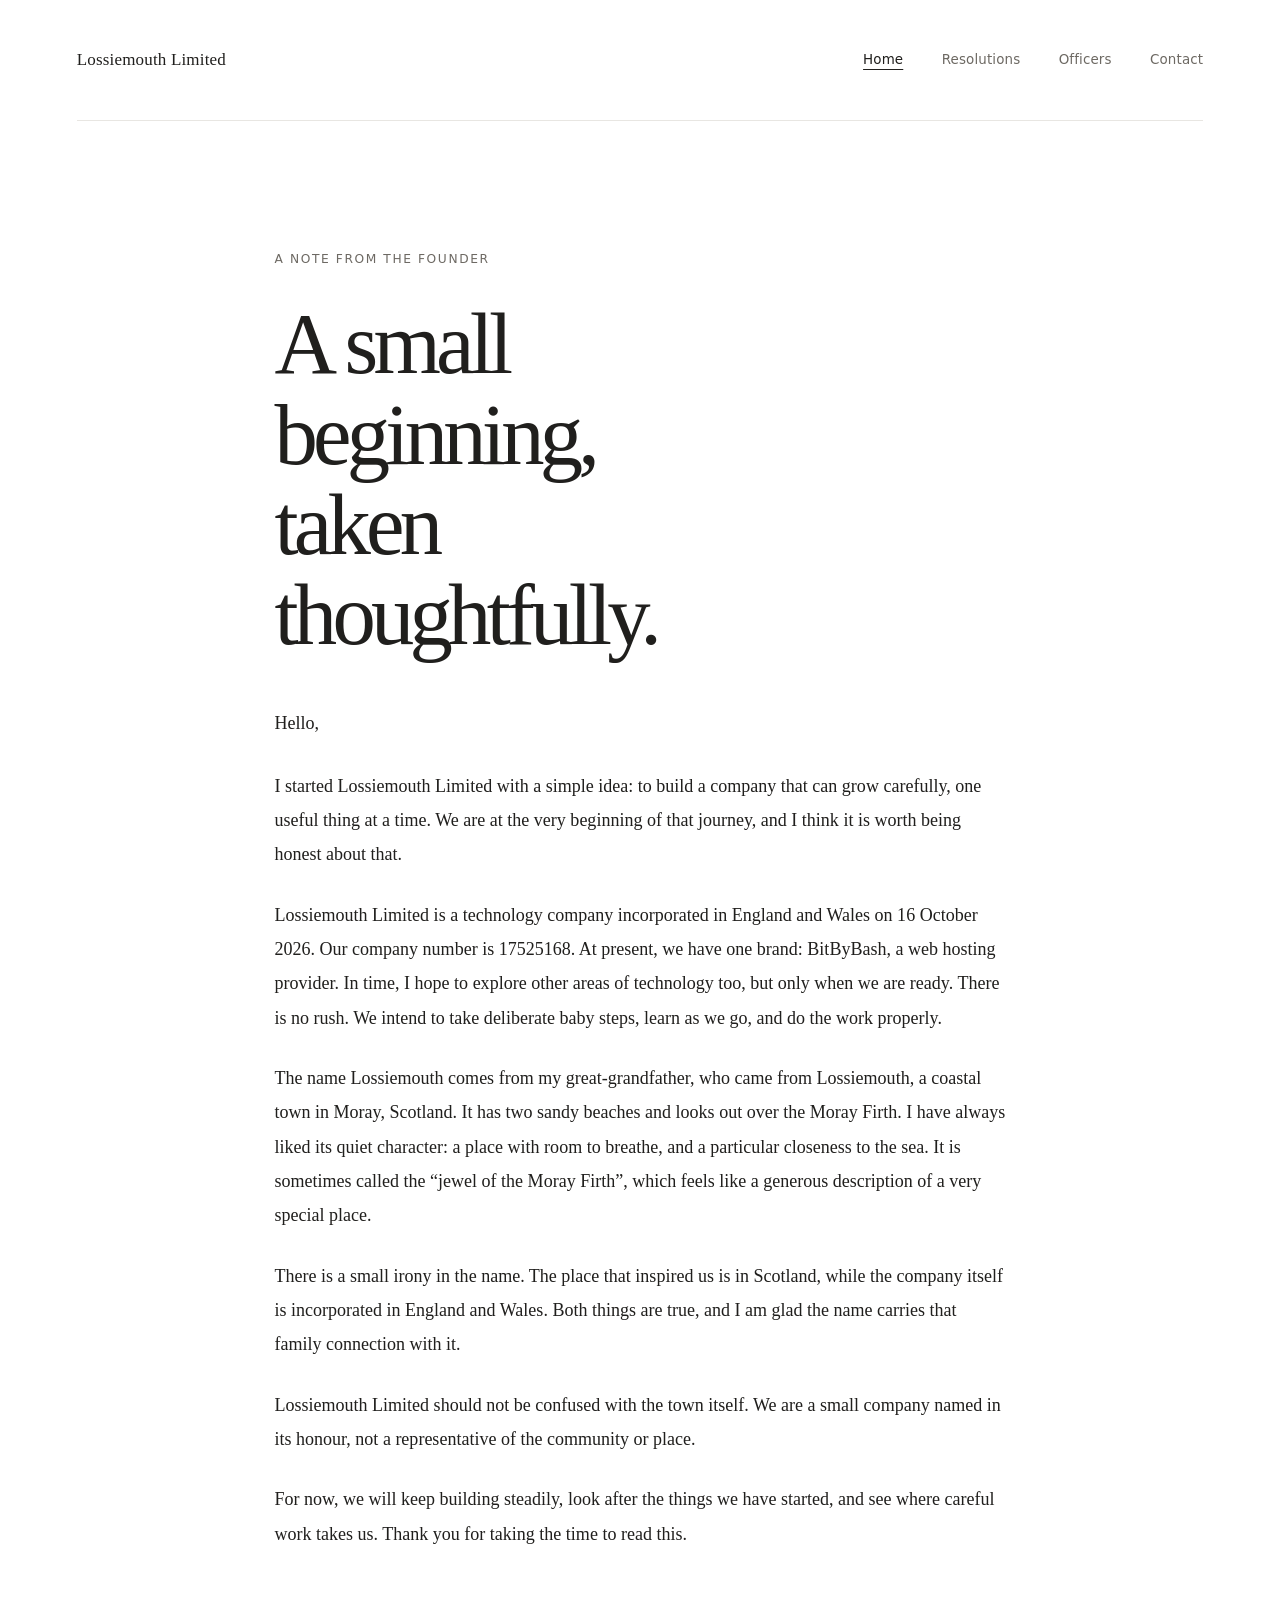
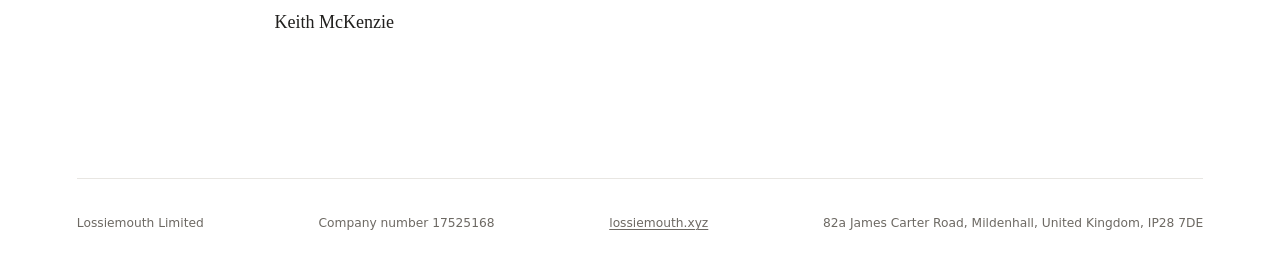
<file: index.html>
<!doctype html>
<html lang="en">
  <head>
    <meta charset="utf-8">
    <meta name="viewport" content="width=device-width, initial-scale=1">
    <title>A note from the founder | Lossiemouth Limited</title>
    <meta name="description" content="A note about Lossiemouth Limited, its beginnings, and the place behind its name.">
    <link rel="icon" href="data:,">
    <link rel="stylesheet" href="style.css">
  </head>
  <body>
    <a class="skip-link" href="#main">Skip to content</a>
    <header class="site-header">
      <a class="wordmark" href="index.html">Lossiemouth Limited</a>
      <nav class="primary-nav" aria-label="Primary navigation">
        <a href="index.html" aria-current="page">Home</a>
        <a href="resolutions.html">Resolutions</a>
        <a href="officers.html">Officers</a>
        <a href="contact.html">Contact</a>
      </nav>
    </header>

    <main id="main" class="home-main">
      <p class="eyebrow">A note from the founder</p>
      <h1>A small beginning, taken thoughtfully.</h1>
      <article class="letter" aria-label="Founder letter">
        <p class="salutation">Hello,</p>
        <p>
          I started Lossiemouth Limited with a simple idea: to build a company
          that can grow carefully, one useful thing at a time. We are at the
          very beginning of that journey, and I think it is worth being honest
          about that.
        </p>
        <p>
          Lossiemouth Limited is a technology company incorporated in England
          and Wales on 16 October 2026. Our company number is 17525168. At
          present, we have one brand: BitByBash, a web hosting provider. In
          time, I hope to explore other areas of technology too, but only when
          we are ready. There is no rush. We intend to take deliberate baby
          steps, learn as we go, and do the work properly.
        </p>
        <p>
          The name Lossiemouth comes from my great-grandfather, who came from
          Lossiemouth, a coastal town in Moray, Scotland. It has two sandy
          beaches and looks out over the Moray Firth. I have always liked its
          quiet character: a place with room to breathe, and a particular
          closeness to the sea. It is sometimes called the “jewel of the Moray
          Firth”, which feels like a generous description of a very special
          place.
        </p>
        <p>
          There is a small irony in the name. The place that inspired us is in
          Scotland, while the company itself is incorporated in England and
          Wales. Both things are true, and I am glad the name carries that
          family connection with it.
        </p>
        <p>
          Lossiemouth Limited should not be confused with the town itself. We
          are a small company named in its honour, not a representative of the
          community or place.
        </p>
        <p>
          For now, we will keep building steadily, look after the things we
          have started, and see where careful work takes us. Thank you for
          taking the time to read this.
        </p>
        <div class="signature" aria-label="Signed by Keith McKenzie">
          <p>Keith McKenzie</p>
        </div>
      </article>
    </main>

    <footer class="site-footer">
      <div class="footer-details">
        <p>Lossiemouth Limited</p>
        <p>Company number 17525168</p>
        <p><a href="https://lossiemouth.xyz">lossiemouth.xyz</a></p>
        <p>82a James Carter Road, Mildenhall, United Kingdom, IP28 7DE</p>
      </div>
    </footer>
  </body>
</html>
</file>
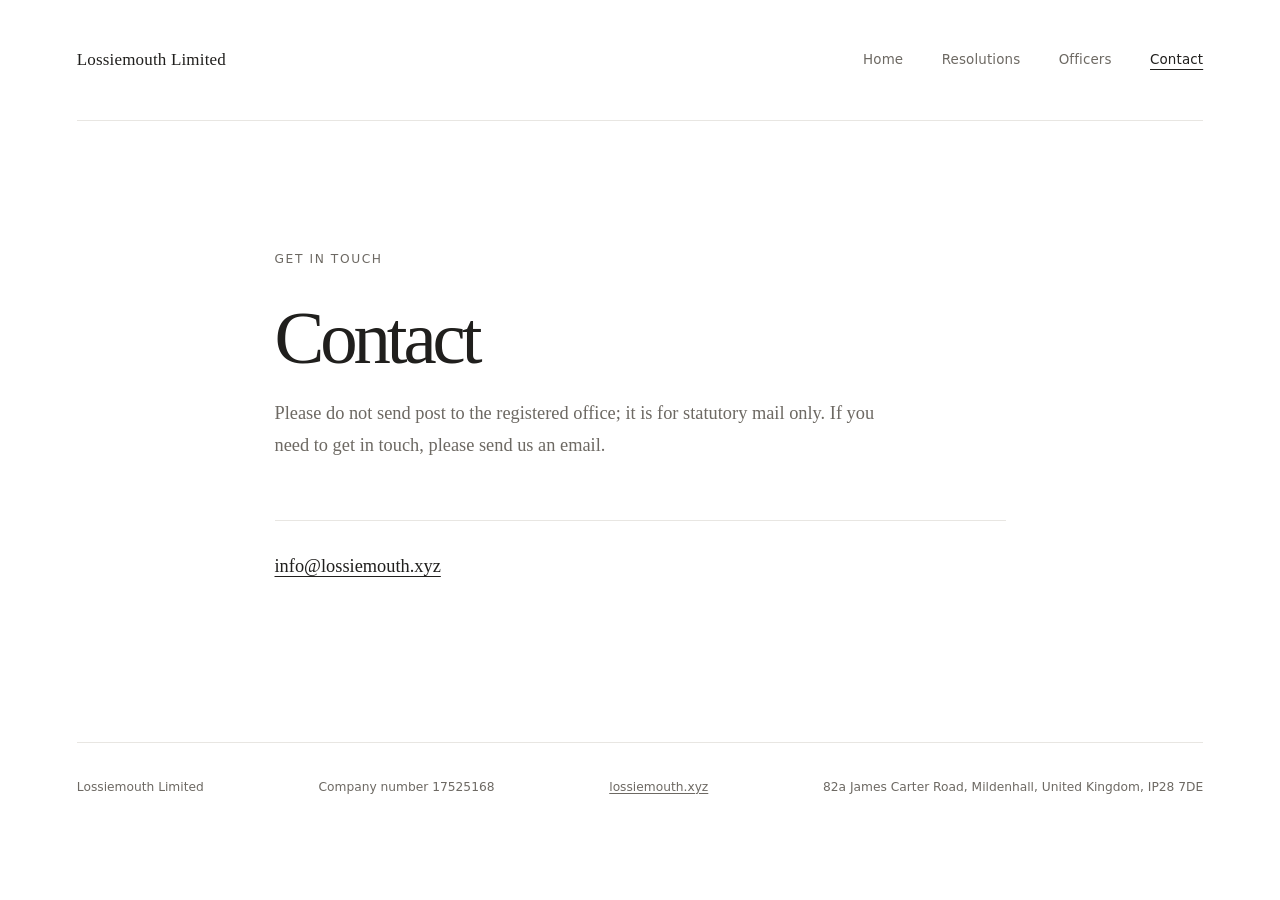
<file: contact.html>
<!doctype html>
<html lang="en">
  <head>
    <meta charset="utf-8">
    <meta name="viewport" content="width=device-width, initial-scale=1">
    <title>Contact | Lossiemouth Limited</title>
    <meta name="description" content="Email contact for Lossiemouth Limited.">
    <link rel="icon" href="data:,">
    <link rel="stylesheet" href="style.css">
  </head>
  <body>
    <a class="skip-link" href="#main">Skip to content</a>
    <header class="site-header">
      <a class="wordmark" href="index.html">Lossiemouth Limited</a>
      <nav class="primary-nav" aria-label="Primary navigation">
        <a href="index.html">Home</a>
        <a href="resolutions.html">Resolutions</a>
        <a href="officers.html">Officers</a>
        <a href="contact.html" aria-current="page">Contact</a>
      </nav>
    </header>

    <main id="main" class="subpage-main">
      <p class="eyebrow">Get in touch</p>
      <h1>Contact</h1>
      <p class="intro">
        Please do not send post to the registered office; it is for statutory
        mail only. If you need to get in touch, please send us an email.
      </p>
      <p class="contact-email">
        <a href="mailto:info@lossiemouth.xyz">info@lossiemouth.xyz</a>
      </p>
    </main>

    <footer class="site-footer">
      <div class="footer-details">
        <p>Lossiemouth Limited</p>
        <p>Company number 17525168</p>
        <p><a href="https://lossiemouth.xyz">lossiemouth.xyz</a></p>
        <p>82a James Carter Road, Mildenhall, United Kingdom, IP28 7DE</p>
      </div>
    </footer>
  </body>
</html>
</file>
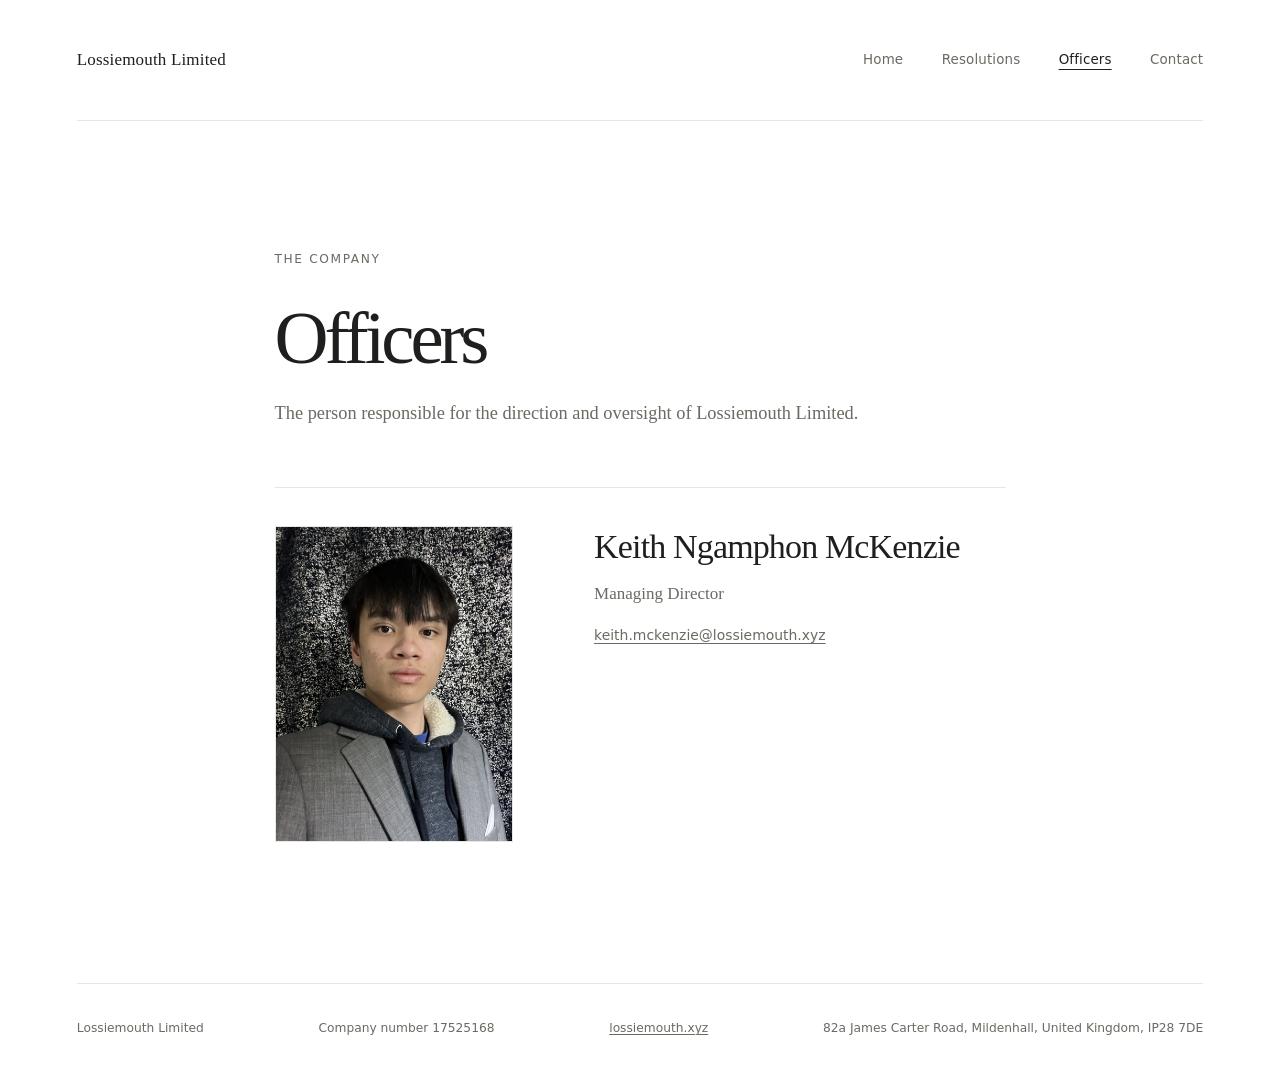
<file: officers.html>
<!doctype html>
<html lang="en">
  <head>
    <meta charset="utf-8">
    <meta name="viewport" content="width=device-width, initial-scale=1">
    <title>Officers | Lossiemouth Limited</title>
    <meta name="description" content="The managing director of Lossiemouth Limited.">
    <link rel="icon" href="data:,">
    <link rel="stylesheet" href="style.css">
  </head>
  <body>
    <a class="skip-link" href="#main">Skip to content</a>
    <header class="site-header">
      <a class="wordmark" href="index.html">Lossiemouth Limited</a>
      <nav class="primary-nav" aria-label="Primary navigation">
        <a href="index.html">Home</a>
        <a href="resolutions.html">Resolutions</a>
        <a href="officers.html" aria-current="page">Officers</a>
        <a href="contact.html">Contact</a>
      </nav>
    </header>

    <main id="main" class="subpage-main">
      <p class="eyebrow">The company</p>
      <h1>Officers</h1>
      <p class="intro">The person responsible for the direction and oversight of Lossiemouth Limited.</p>
      <section class="officer" aria-labelledby="officer-name">
        <figure class="portrait-frame">
          <img
            src="images/keith-mckenzie.jpg"
            alt="Portrait of Keith Ngamphon McKenzie"
            width="900"
            height="1200"
          >
        </figure>
        <div>
          <h2 id="officer-name">Keith Ngamphon McKenzie</h2>
          <p class="roles">
            <span>Managing Director</span>
          </p>
          <p class="officer-email">
            <a href="mailto:keith.mckenzie@lossiemouth.xyz">keith.mckenzie@lossiemouth.xyz</a>
          </p>
        </div>
      </section>
    </main>

    <footer class="site-footer">
      <div class="footer-details">
        <p>Lossiemouth Limited</p>
        <p>Company number 17525168</p>
        <p><a href="https://lossiemouth.xyz">lossiemouth.xyz</a></p>
        <p>82a James Carter Road, Mildenhall, United Kingdom, IP28 7DE</p>
      </div>
    </footer>
  </body>
</html>
</file>
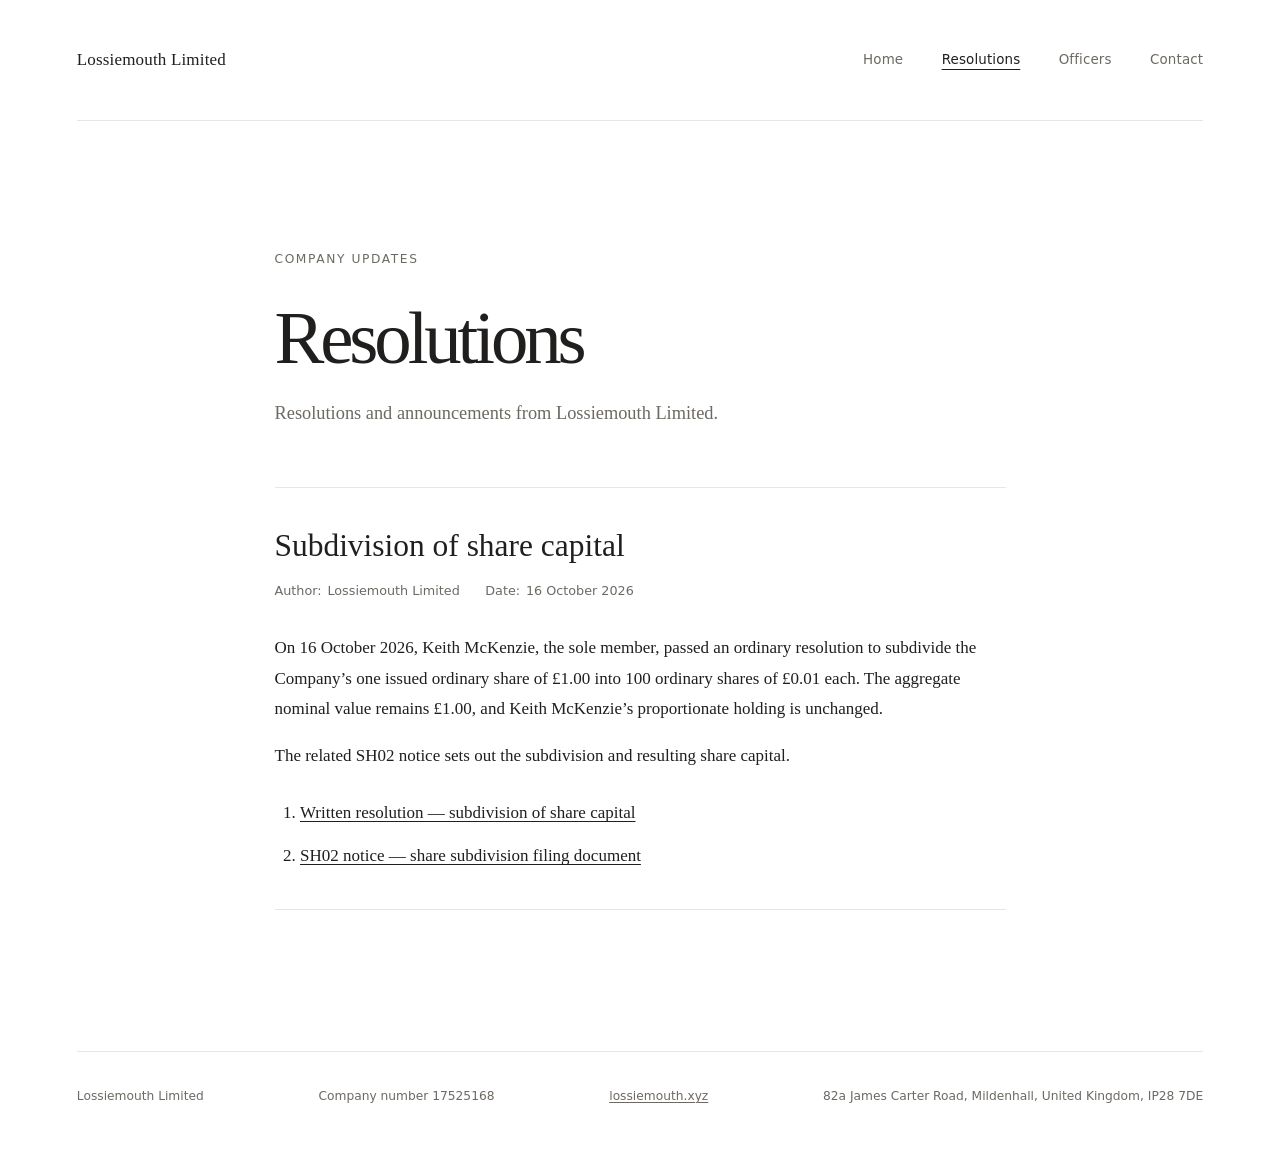
<file: resolutions.html>
<!doctype html>
<html lang="en">
  <head>
    <meta charset="utf-8">
    <meta name="viewport" content="width=device-width, initial-scale=1">
    <title>Resolutions | Lossiemouth Limited</title>
    <meta name="description" content="Resolutions and announcements from Lossiemouth Limited.">
    <link rel="icon" href="data:,">
    <link rel="stylesheet" href="style.css">
  </head>
  <body>
    <a class="skip-link" href="#main">Skip to content</a>
    <header class="site-header">
      <a class="wordmark" href="index.html">Lossiemouth Limited</a>
      <nav class="primary-nav" aria-label="Primary navigation">
        <a href="index.html">Home</a>
        <a href="resolutions.html" aria-current="page">Resolutions</a>
        <a href="officers.html">Officers</a>
        <a href="contact.html">Contact</a>
      </nav>
    </header>

    <main id="main" class="subpage-main resolutions-main">
      <p class="eyebrow">Company updates</p>
      <h1>Resolutions</h1>
      <p class="intro">Resolutions and announcements from Lossiemouth Limited.</p>

      <section
        id="announcements"
        class="announcement-list"
        aria-label="Resolutions and announcements"
      >
        <article class="announcement">
          <header class="announcement-header">
            <h2>Subdivision of share capital</h2>
            <dl class="announcement-meta">
              <div>
                <dt>Author</dt>
                <dd>Lossiemouth Limited</dd>
              </div>
              <div>
                <dt>Date</dt>
                <dd><time datetime="2026-10-16">16 October 2026</time></dd>
              </div>
            </dl>
          </header>
          <div class="announcement-body">
            <p>
              On 16 October 2026, Keith McKenzie, the sole member, passed an
              ordinary resolution
              to subdivide the Company’s one issued ordinary share of £1.00 into
              100 ordinary shares of £0.01 each. The aggregate nominal value
              remains £1.00, and Keith McKenzie’s proportionate holding is
              unchanged.
            </p>
            <p>
              The related SH02 notice sets out the subdivision and resulting
              share capital.
            </p>
            <ol class="document-list">
              <li>
                <a href="files/ordinary-resolution-2026-10-16.pdf">
                  Written resolution — subdivision of share capital
                </a>
              </li>
              <li>
                <a href="files/sh02-share-subdivision-2026-10-16.pdf">
                  SH02 notice — share subdivision filing document
                </a>
              </li>
            </ol>
          </div>
        </article>
      </section>

      <!--
        Spare announcement template: copy the article into #announcements,
        replace its title, author, date, and message, then add or remove document
        links as needed. Put linked files in files/ and use relative href values.
        Keep this template in place so future announcements can be added easily.
      -->
      <template id="announcement-template">
        <article class="announcement">
          <header class="announcement-header">
            <h2>[Announcement title]</h2>
            <dl class="announcement-meta">
              <div>
                <dt>Author</dt>
                <dd>[Author name]</dd>
              </div>
              <div>
                <dt>Date</dt>
                <dd><time datetime="YYYY-MM-DD">[Day Month Year]</time></dd>
              </div>
            </dl>
          </header>
          <div class="announcement-body">
            <p>[Write the announcement here.]</p>
            <ol class="document-list">
              <li>
                <a href="#">[Add a document link or remove this item]</a>
              </li>
            </ol>
          </div>
        </article>
      </template>
    </main>

    <footer class="site-footer">
      <div class="footer-details">
        <p>Lossiemouth Limited</p>
        <p>Company number 17525168</p>
        <p><a href="https://lossiemouth.xyz">lossiemouth.xyz</a></p>
        <p>82a James Carter Road, Mildenhall, United Kingdom, IP28 7DE</p>
      </div>
    </footer>
  </body>
</html>
</file>
<file: style.css>
:root {
  color-scheme: light;
  --paper: #fff;
  --ink: #201f1d;
  --muted: #6d6963;
  --rule: #e8e6e2;
  --measure: 43rem;
  --page-gutter: clamp(1.35rem, 6vw, 5.25rem);
  font-family: Georgia, "Times New Roman", serif;
  font-size: 17px;
  line-height: 1.78;
  background: var(--paper);
  color: var(--ink);
  font-synthesis: none;
  text-rendering: optimizeLegibility;
}

* {
  box-sizing: border-box;
}

html {
  min-width: 320px;
  scroll-behavior: smooth;
}

body {
  margin: 0;
  min-height: 100vh;
  background: var(--paper);
}

a {
  color: inherit;
  text-decoration-thickness: 1px;
  text-underline-offset: 0.2em;
}

a:hover {
  text-decoration-thickness: 2px;
}

a:focus-visible {
  outline: 2px solid currentColor;
  outline-offset: 5px;
}

.skip-link {
  position: absolute;
  left: var(--page-gutter);
  top: 0.75rem;
  z-index: 1;
  padding: 0.35rem 0.6rem;
  background: var(--paper);
  transform: translateY(-160%);
}

.skip-link:focus {
  transform: translateY(0);
}

.site-header,
.site-footer {
  width: min(100% - 2 * var(--page-gutter), 76rem);
  margin-inline: auto;
}

.site-header {
  min-height: 7.1rem;
  display: flex;
  align-items: center;
  justify-content: space-between;
  gap: 2rem;
  border-bottom: 1px solid var(--rule);
}

.wordmark {
  font-size: 1rem;
  font-weight: 400;
  letter-spacing: 0.01em;
  text-decoration: none;
  white-space: nowrap;
}

.primary-nav {
  display: flex;
  align-items: center;
  gap: clamp(1rem, 3vw, 2.3rem);
  font-family: system-ui, -apple-system, BlinkMacSystemFont, "Segoe UI", sans-serif;
  font-size: 0.79rem;
  letter-spacing: 0.01em;
}

.primary-nav a {
  padding-block: 0.45rem;
  text-decoration: none;
  color: var(--muted);
}

.primary-nav a[aria-current="page"] {
  color: var(--ink);
  text-decoration: underline;
  text-underline-offset: 0.38em;
}

main {
  width: min(100% - 2 * var(--page-gutter), var(--measure));
  margin: 0 auto;
}

.home-main {
  padding-block: clamp(4rem, 10vw, 7.7rem) clamp(5rem, 11vw, 8.5rem);
}

.eyebrow {
  margin: 0 0 1.7rem;
  color: var(--muted);
  font-family: system-ui, -apple-system, BlinkMacSystemFont, "Segoe UI", sans-serif;
  font-size: 0.72rem;
  letter-spacing: 0.13em;
  text-transform: uppercase;
}

h1,
h2,
p {
  margin-top: 0;
}

h1 {
  max-width: 11ch;
  margin-bottom: 2.7rem;
  font-size: clamp(2.8rem, 7.8vw, 5.1rem);
  font-weight: 400;
  letter-spacing: -0.055em;
  line-height: 1.04;
}

.letter {
  font-size: 1.06rem;
  line-height: 1.9;
}

.letter p {
  margin-bottom: 1.55rem;
}

.letter .salutation {
  margin-bottom: 1.7rem;
}

.signature {
  margin-top: 3.3rem;
  line-height: 1.68;
}

.signature p {
  margin: 0;
}

.subpage-main {
  min-height: 58vh;
  padding-block: clamp(4.5rem, 10vw, 8rem) clamp(5rem, 11vw, 8.5rem);
}

.subpage-main h1 {
  max-width: none;
  margin-bottom: 1.15rem;
  font-size: clamp(2.65rem, 6vw, 4.4rem);
}

.intro {
  max-width: 37rem;
  margin-bottom: 3.4rem;
  color: var(--muted);
  font-size: 1.08rem;
}

.officer {
  display: grid;
  grid-template-columns: minmax(9rem, 14rem) minmax(0, 1fr);
  align-items: start;
  gap: clamp(2rem, 7vw, 4.8rem);
  padding-top: 2.2rem;
  border-top: 1px solid var(--rule);
}

.portrait-frame {
  width: min(100%, 15rem);
  margin: 0;
  border: 1px solid var(--rule);
}

.portrait-frame img {
  display: block;
  width: 100%;
  height: auto;
}

.officer h2 {
  margin: 0 0 0.65rem;
  font-size: clamp(1.55rem, 4vw, 2rem);
  font-weight: 400;
  letter-spacing: -0.025em;
  line-height: 1.25;
}

.roles {
  margin: 0;
  color: var(--muted);
}

.roles span {
  display: block;
}

.officer-email {
  margin: 0.8rem 0 0;
  color: var(--muted);
  font-family: system-ui, -apple-system, BlinkMacSystemFont, "Segoe UI", sans-serif;
  font-size: 0.82rem;
}

.contact-email {
  margin-top: 3rem;
  padding-top: 1.7rem;
  border-top: 1px solid var(--rule);
  font-size: 1.08rem;
}

.resolutions-main {
  max-width: 52rem;
}

.announcement-list {
  margin-top: 3rem;
  border-top: 1px solid var(--rule);
}

.announcement-empty {
  margin: 0;
  padding-block: 1.7rem;
  color: var(--muted);
}

.announcement {
  padding-block: 2.2rem;
  border-bottom: 1px solid var(--rule);
}

.announcement-header h2 {
  margin-bottom: 0.8rem;
  font-size: clamp(1.4rem, 3vw, 1.85rem);
  font-weight: 400;
  line-height: 1.3;
}

.announcement-meta {
  display: flex;
  flex-wrap: wrap;
  gap: 0.35rem 1.5rem;
  margin: 0 0 1.8rem;
  color: var(--muted);
  font-family: system-ui, -apple-system, BlinkMacSystemFont, "Segoe UI", sans-serif;
  font-size: 0.75rem;
}

.announcement-meta div {
  display: flex;
  gap: 0.35rem;
}

.announcement-meta dt::after {
  content: ":";
}

.announcement-meta dd {
  margin: 0;
}

.announcement-body {
  max-width: 43rem;
}

.announcement-body p:last-child {
  margin-bottom: 0;
}

.announcement-file {
  margin-top: 1.5rem;
}

.document-list {
  display: grid;
  gap: 0.75rem;
  margin: 1.6rem 0 0;
  padding-left: 1.5rem;
}

.site-footer {
  padding-block: 2rem 2.5rem;
  border-top: 1px solid var(--rule);
  color: var(--muted);
  font-family: system-ui, -apple-system, BlinkMacSystemFont, "Segoe UI", sans-serif;
  font-size: 0.72rem;
  line-height: 1.75;
}

.footer-details {
  display: flex;
  flex-wrap: wrap;
  justify-content: space-between;
  gap: 0.4rem 2rem;
}

.footer-details p {
  margin: 0;
}

@media (max-width: 560px) {
  :root {
    font-size: 16px;
  }

  .site-header {
    min-height: 6rem;
    align-items: flex-start;
    flex-direction: column;
    justify-content: center;
    gap: 0.55rem;
    padding-block: 1.1rem;
  }

  .primary-nav {
    gap: 1.5rem;
  }

  .home-main {
    padding-top: 4.2rem;
  }

  .letter {
    font-size: 1rem;
  }

  .officer {
    grid-template-columns: 1fr;
    gap: 1.8rem;
  }

  .announcement-meta {
    gap: 0.45rem 1.1rem;
  }
}

@media (prefers-reduced-motion: reduce) {
  html {
    scroll-behavior: auto;
  }
}
</file>
